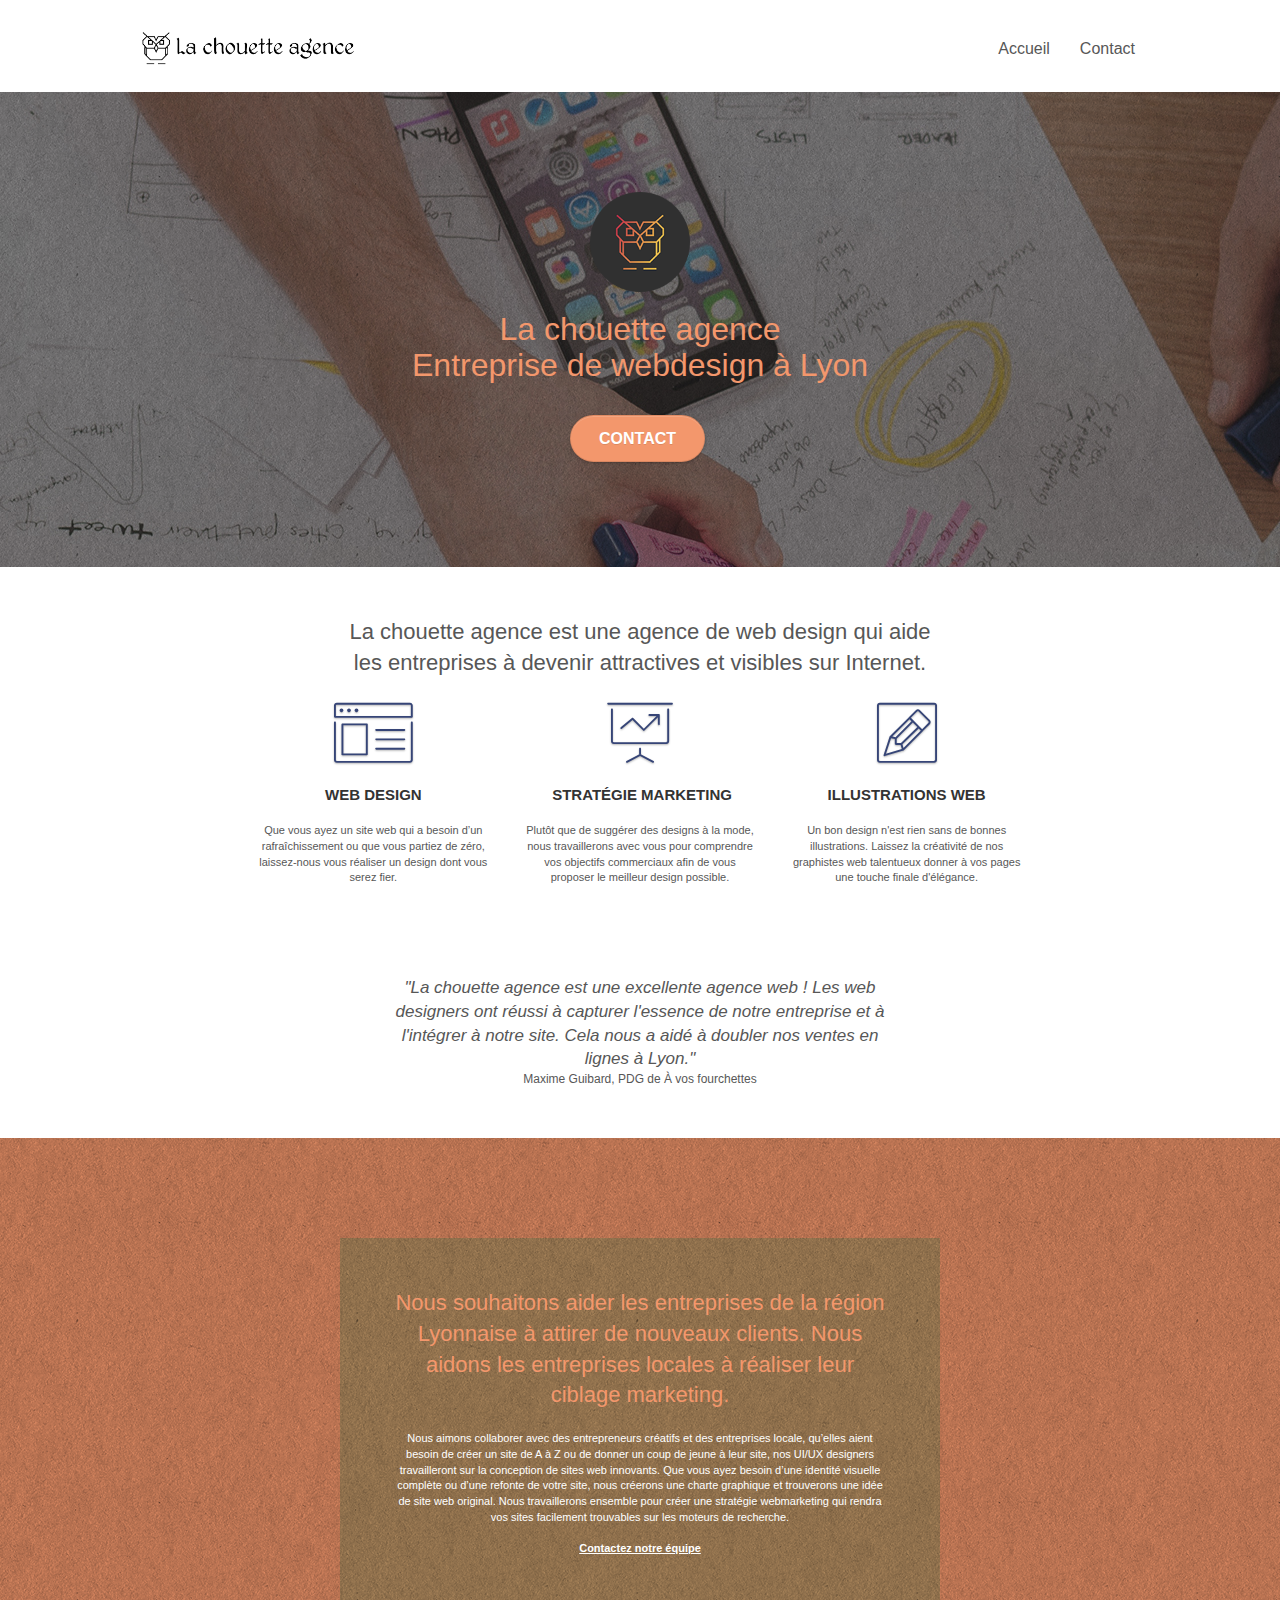
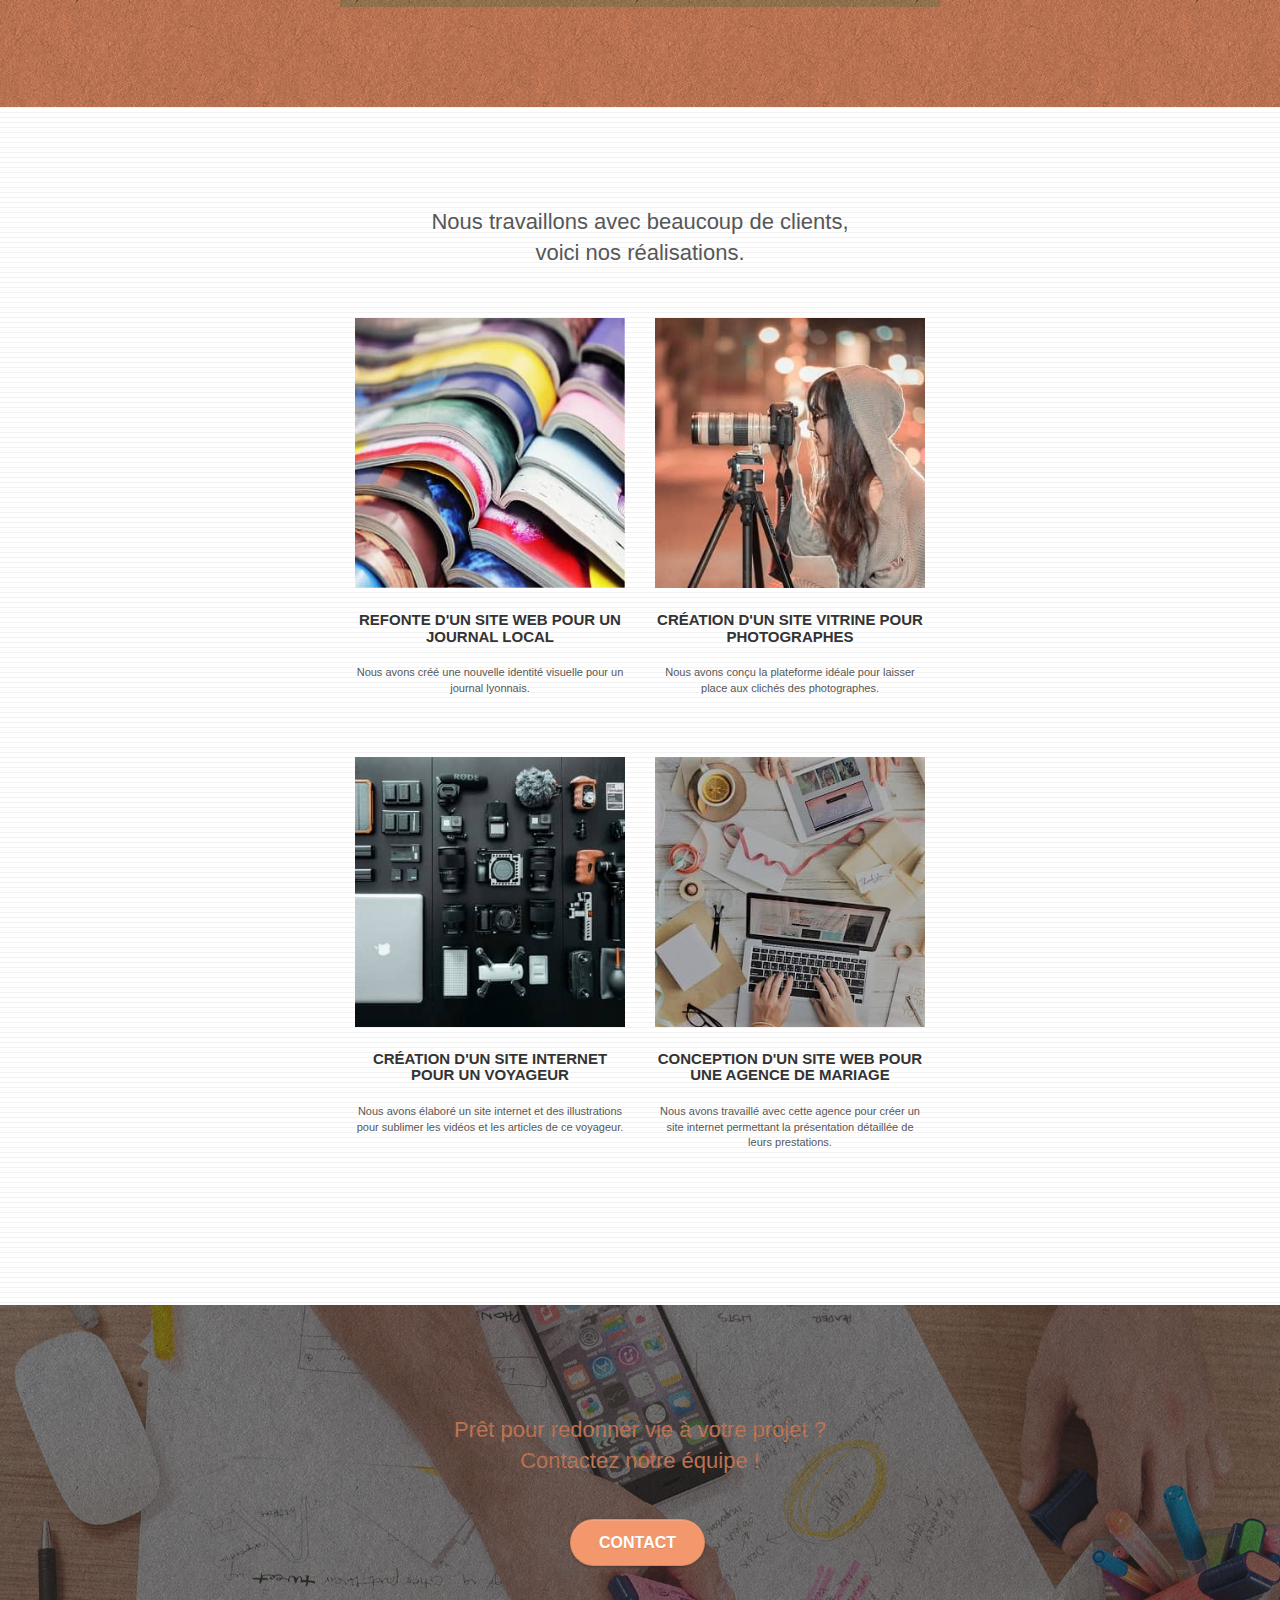
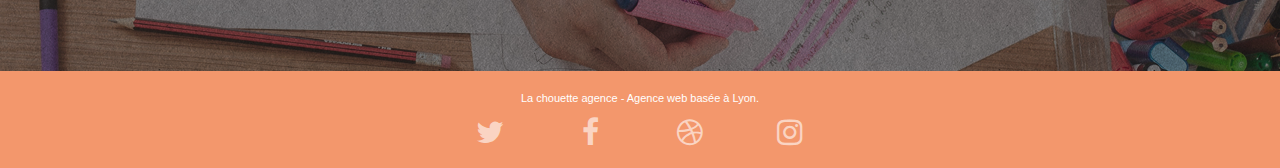
<file: index.html>
<!doctype html>
<html lang="fr">
<head>
    <meta charset="utf-8">
	<meta name="robots" content="index, follow">
    <meta name="keywords" content="seo, google, site web, site internet, agence design paris, agence design, agence design,agence design,agence design,agence design,agence design,agence design,agence design,agence design">
    <meta name="description" content="Agence web située au coeur de Lyon, la Chouette Agence réunit des web designers créatifs autour de projets web dans le but d'y améliorer la communication digital">
    <meta name="viewport" content="width=device-width, initial-scale=1.0, viewport-fit=cover">
    <link rel="shortcut icon" type="image/png" href="favicon.jpg">
    
	<link rel="stylesheet" type="text/css" href="./css/bootstrap.css">
	<link rel="stylesheet" type="text/css" href="style.css">
	<link rel="stylesheet" type="text/css" href="./css/font-awesome.css">
	<link rel="stylesheet" type="text/css" href="./css/et-line.css">
	
    
	<script src="./js/jquery-2.1.0.js"></script>
	<script src="./js/bootstrap.js"></script>
	<script src="./js/blocs.js"></script>
	<script src="./js/jquery.touchSwipe.js" defer></script>
	<script src="./js/gmaps.js"></script>

    <title>La Chouette Agence : Entreprise webdesign Lyon</title>

    
<!-- Analytics -->
 
<!-- Analytics END -->
    
</head>
<body>
<!-- Principal conteneur -->
<div class="page-container">
    
<!-- bloc-0 -->
<div class="bloc bgc-white l-bloc " id="bloc-0" role="banner">
	<div class="container bloc-sm">

		<nav class="navbar row" aria-label="Menu de navigation principal">
			<div class="navbar-header">
				<a class="navbar-brand" title="La chouette agence" href="index.html"><img src="img/la-chouette-agence.png" alt="Logo de la Chouette Agence" height="40" /></a>
				<button id="nav-toggle" type="button" class="ui-navbar-toggle navbar-toggle" data-toggle="collapse" data-target=".navbar-1" title="Dérouler le menu" aria-haspopup="menu" aria-controls="menu-nav" aria-expanded="false">
					<span class="sr-only">Toggle navigation</span><span class="icon-bar"></span><span class="icon-bar"></span><span class="icon-bar"></span>
				</button>
			</div>
			<div id="menu-nav" class="collapse navbar-collapse navbar-1 special-dropdown-nav">
				<ul class="site-navigation nav navbar-nav">
					<li>
						<a href="index.html" title="Accueil" aria-label="Accueil">Accueil</a>
					</li>
					<li>
					</li>
					<li>
						<a href="page2.html" title="Contact" aria-label="Contact">Contact</a>
					</li>
				</ul>
			</div>
		</nav>
	</div>
</div>
<!-- bloc-0 END -->

<!-- bloc-1-presentation -->
<div class="bloc bgc-dark-slate-blue bg-banniere d-bloc bg-t-edge bloc-bg-texture texture-paper b-parallax " id="bloc-1-hero">
	<div class="container bloc-lg" role="region">
		<div class="row tight-width-whitespace">
			<div class="col-sm-12">
				<img src="img/logo.png" class="center-block image-resize-mode" width="100" title= "La chouette agence" alt="Logo de la Chouette Agence" />
				<h1 class="text-center hero-bloc-text tc-white ">
					La chouette agence<br/>
					Entreprise de webdesign à Lyon
				</h1>
				<div class="text-center">
					<a href="page2.html" class="btn btn-lg btn-clean btn-rd cta-hero btn-atomic-tangerine" id="cta-hero" title="Contact" role="button" aria-label="Contact">Contact</a>
				</div>
			</div>
		</div>
	</div>
</div>
<!-- bloc-1-presentation END -->

<!-- bloc-2-services -->
<div class="bloc bgc-white l-bloc" id="bloc-2-services" role="region">
	<div class="container bloc-md">
		<div class="row">
			<div class="col-sm-12 text-center">
				<h2 id="title1">La chouette agence est une agence de web design qui aide les entreprises à devenir attractives et visibles sur Internet.</h2>
			</div>
		</div>
		<div class="row voffset-lg med-width-whitespace">
			<div class="col-sm-4" role="complementary" aria-label="Web design">
				<div class="text-center">
					<span class="et-icon-browser sm-shadow icon-dark-slate-blue icons icon-lg" role="img"></span>
				</div>
				<h3 class="mg-md text-center">
					Web design
				</h3>
				<p class="text-center ">
					Que vous ayez un site web qui a besoin d&rsquo;un rafraîchissement ou que vous partiez de zéro, laissez-nous vous réaliser un design dont vous serez fier.
				</p>
			</div>
			<div class="col-sm-4" role="complementary" aria-label="Stratégie marketing">
				<div class="text-center">
					<span class="et-icon-presentation sm-shadow icon-dark-slate-blue icons icon-lg" role="img"></span>
				</div>
				<h3 class="mg-md text-center">
					&nbsp;Stratégie marketing
				</h3>
				<p class="text-center ">
					Plutôt que de suggérer des designs à la mode, nous travaillerons avec vous pour comprendre vos objectifs commerciaux afin de vous proposer le meilleur design possible.<br>
				</p>
			</div>
			<div class="col-sm-4" role="complementary" aria-label="Illustrations web">
				<div class="text-center">
					<span class="et-icon-edit sm-shadow icon-dark-slate-blue icons icon-lg" role="img"></span>
				</div>
				<h3 class="mg-md text-center">
					Illustrations web
				</h3>
				<p class="text-center ">
					Un bon design n'est rien sans de bonnes illustrations. Laissez la créativité de nos graphistes web talentueux donner à vos pages une touche finale d'élégance.
				</p>
			</div>
		</div>
		<div class="row voffset-lg voffset" role="complementary" aria-label="Citation">
			<div class="col-xs-12 col-md-8 col-md-offset-2 text-center">
				<p id="quote-text">"La chouette agence est une excellente agence web ! Les web designers ont réussi à capturer l'essence de notre entreprise et à l'intégrer à notre site. Cela nous a aidé à doubler nos ventes en lignes à Lyon."</p>
				<p id="quote-author">Maxime Guibard, PDG de À vos fourchettes</p>
			</div>
		</div>
	</div>
</div>
<!-- bloc-2-services END -->

<!-- bloc-3-what-i-do -->
<div class="bloc tc-white bgc-atomic-tangerine bg-presentation d-bloc bloc-bg-texture texture-paper b-parallax" id="bloc-3-what-i-do">
	<div class="container bloc-lg" role="region">
		<div class="row tight-width-whitespace black-background">
			<div class="col-sm-12">
				<h2 class="mg-md text-center tc-white">
					Nous souhaitons aider les entreprises de la région Lyonnaise à attirer de nouveaux clients. Nous aidons les entreprises locales à réaliser leur ciblage marketing.<br>
				</h2>
				<p class="text-center white">
					Nous aimons collaborer avec des entrepreneurs créatifs et des entreprises locale, qu’elles aient besoin de créer un site de A à Z ou de donner un coup de jeune à leur site, nos UI/UX designers travailleront sur la conception de sites web innovants. Que vous ayez besoin d’une identité visuelle complète ou d’une refonte de votre site, nous créerons une charte graphique et trouverons une idée de site web original. Nous travaillerons ensemble pour créer une stratégie webmarketing qui rendra vos sites facilement trouvables sur les moteurs de recherche. <br><br><a class="ltc-white bold-link" href="page2.html" title="Contact" aria-label="Contact">Contactez notre équipe</a><br>
				</p>
			</div>
		</div>
	</div>
</div>
<!-- bloc-3-what-i-do END -->

<!-- bloc-4-portfolio -->
<div class="bloc bgc-white bg-lines-h2-bg bg-repeat l-bloc" id="bloc-4-portfolio">
	<div class="container bloc-lg" role="region">
		<div class="row">
			<div class="col-sm-12 text-center">
				<h2 id="title2">Nous travaillons avec beaucoup de clients, voici nos réalisations.</h2>
			</div>
		</div>
		<div class="row tight-width-whitespace portfolio-row">
			<div class="col-sm-6" role="complementary" aria-label="Refonte d'un site web pour un journal local">
				<a href="#" data-lightbox="img/1.jpg" data-gallery-id="gallery-1" data-caption="Refonte d'un site web pour un journal local" data-frame="snapshot-lb"><img src="img/1.jpg" alt="Pages de journaux lyonnais" class="img-responsive portfolio-thumb"/></a>
				<h3 class="mg-md text-center">
					Refonte d'un site web pour un journal local
				</h3>
				<p class="text-center">
					Nous avons créé une nouvelle identité visuelle pour un journal lyonnais.
				</p>
			</div>
			<div class="col-sm-6" role="complementary" aria-label="Création d'un site vitrine pour photographes">
				<a href="#" data-lightbox="img/2.jpg" data-gallery-id="gallery-1" data-caption="Création d'un site web pour photographes" data-frame="snapshot-lb"><img src="img/2.jpg" class="img-responsive portfolio-thumb" alt="Photographe avec son appareil photo" /></a>
				<h3 class="mg-md text-center">
					Création d'un site vitrine pour photographes
				</h3>
				<p class="text-center">
					Nous avons conçu la plateforme idéale pour laisser place aux clichés des photographes.
				</p>
			</div>
		</div>
		<div class="row tight-width-whitespace portfolio-row" role="complementary" aria-label="Création d'un site internet pour un voyageur">
			<div class="col-sm-6">
				<a href="#" data-lightbox="img/3.jpg" data-gallery-id="gallery-1" data-caption="Création d'un site internet pour un voyageur" data-frame="snapshot-lb"><img src="img/3.jpg" class="img-responsive portfolio-thumb" alt="Technologie d'un blogueur voyageur" /></a>
				<h3 class="mg-md text-center">
					Création d'un site internet pour un voyageur
				</h3>
				<p class="text-center">
					Nous avons élaboré un site internet et des illustrations pour sublimer les vidéos et les articles de ce voyageur.
				</p>
			</div>
			<div class="col-sm-6" role="complementary" aria-label="Conception d'un site web pour une agence de mariage">
				<a href="#" data-lightbox="img/4.jpg" data-gallery-id="gallery-1" data-caption="Conception d'un site pour une agence de mariage" data-frame="snapshot-lb"><img src="img/4.jpg" class="img-responsive portfolio-thumb" alt="Atelier d'une agence de mariage" /></a>
				<h3 class="mg-md text-center">
					Conception d'un site web pour une agence de mariage
				</h3>
				<p class="text-center">
					Nous avons travaillé avec cette agence pour créer un site internet permettant la présentation détaillée de leurs prestations.
				</p>
			</div>
		</div>
	</div>
</div>
<!-- bloc-4-portfolio END -->

<!-- bloc-5-cta -->
<div class="bloc bgc-dark-slate-blue bg-banniere d-bloc bloc-bg-texture texture-paper" id="bloc-5-cta">
	<div class="container bloc-lg" role="region">
		<div class="row">
			<h2 class="mg-md text-center tc-white">
				Prêt pour redonner vie à votre projet ?<br>Contactez notre équipe !
			</h2>
			<div class="col-sm-12 text-center">
				<a href="page2.html" class="btn btn-atomic-tangerine btn-clean btn-rd btn-lg cta-hero" role="button" title="Contact" aria-label="Contact">Contact</a>
			</div>
		</div>
	</div>
</div>
<!-- bloc-5-cta END -->

<!-- Footer - bloc-8 -->
<div class="bloc bgc-atomic-tangerine d-bloc" id="bloc-8" role="contentinfo">
	<div class="container bloc-sm">
		<div class="row">
			<div class="col-sm-12">
				<p class="text-center white">
					La chouette agence - Agence web basée à Lyon.<br>
				</p>
				<div class="row row-no-gutters social">
					<div class="col-sm-3">
						<div class="text-center">
							<a class="social" href="index.html" title="Twitter"><span aria-label="Lien vers Twitter" class="fa fa-twitter icon-md" role="img"></span></a>
						</div>
					</div>
					<div class="col-sm-3">
						<div class="text-center">
							<a class="social" href="index.html" title="Facebook"><span aria-label="Lien vers Facebook" class="fa fa-facebook icon-md" role="img"></span></a>
						</div>
					</div>
					<div class="col-sm-3">
						<div class="text-center">
							<a class="social" href="index.html" title="Dribbble"><span aria-label="Lien vers Dribbble" class="fa fa-dribbble icon-md" role="img"></span></a>
						</div>
					</div>
					<div class="col-sm-3">
						<div class="text-center">
							<a class="social" href="index.html" title="Instagram"><span aria-label="Lien vers Instagram" class="fa fa-instagram icon-md" role="img"></span></a>
						</div>
					</div>
				</div>
			</div>
		</div>
	</div>
</div>
<!-- Footer - bloc-8 END -->

</div>
<!-- Principal conteneur END -->
    

</body>
</html>
</file>
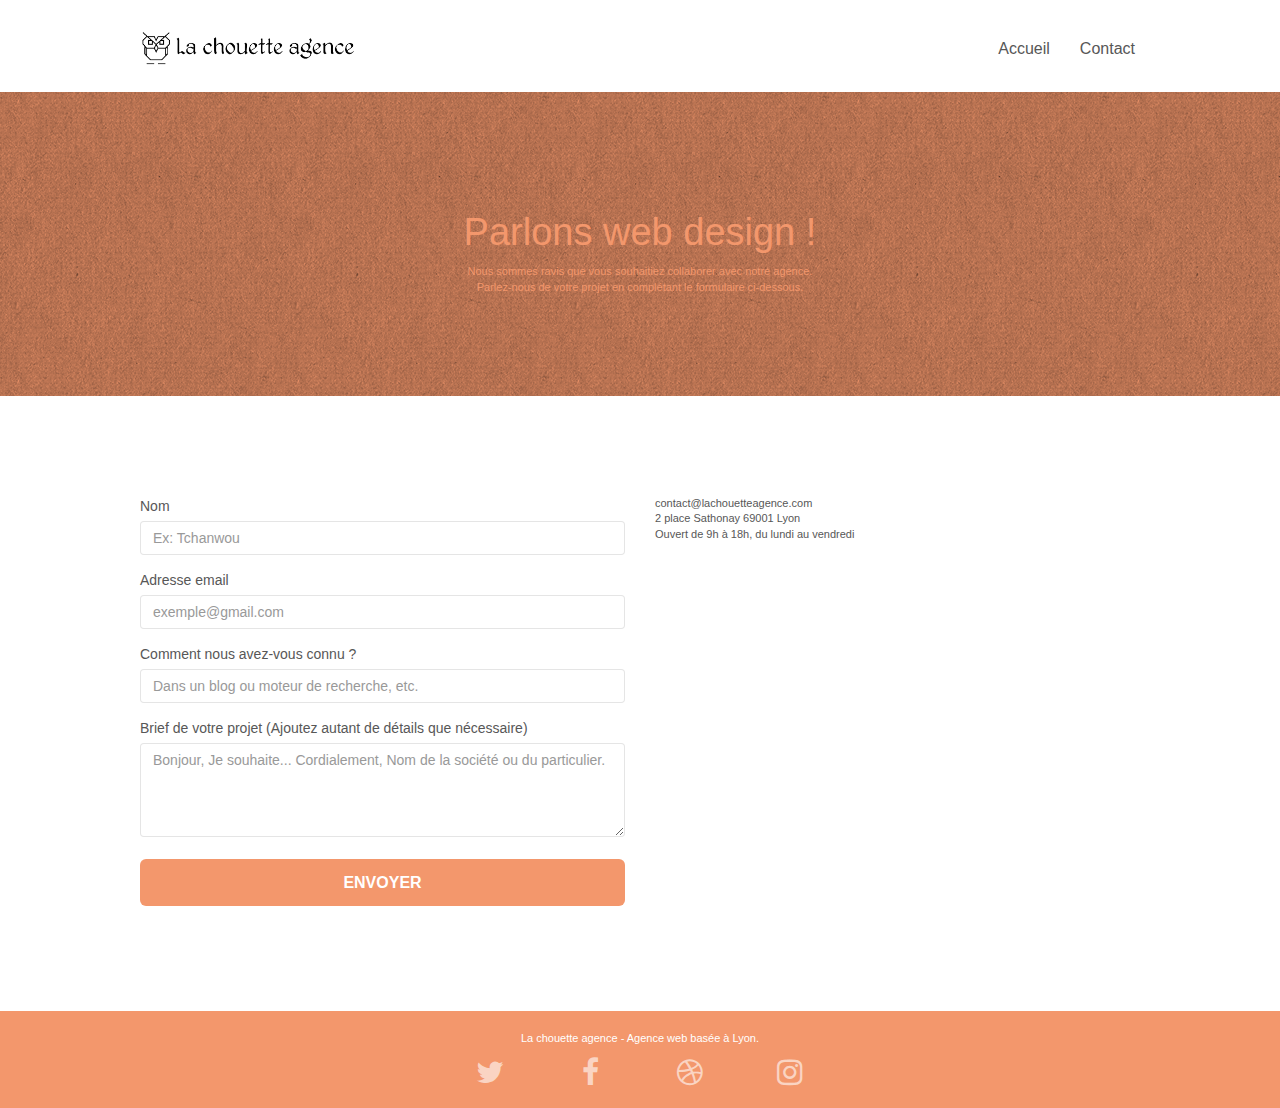
<file: page2.html>
<!doctype html>
<html lang="fr">
<head>
    <meta charset="utf-8">
	<meta name="robots" content="index, follow">
    <meta name="keywords" content="">
    <meta name="description" content="N'hésitez pas à contacter la Chouette Agence | contact@lachouetteagence.com | 2 place Sathonay à Lyon | Ouvert de 9h à 18h, du lundi au vendredi">
    <meta name="viewport" content="width=device-width, initial-scale=1.0, viewport-fit=cover">
    <link rel="shortcut icon" type="image/png" href="favicon.jpg">
    
	<link rel="stylesheet" type="text/css" href="./css/bootstrap.css">
	<link rel="stylesheet" type="text/css" href="style.css">
	<link rel="stylesheet" type="text/css" href="./css/font-awesome.css">
	<link rel="stylesheet" type="text/css" href="./css/et-line.css">
	
    
	<script src="./js/jquery-2.1.0.js"></script>
	<script src="./js/bootstrap.js"></script>
	<script src="./js/blocs.js"></script>
	<script src="./js/jqBootstrapValidation.js"></script>
	<script src="./js/formHandler.js"></script>
    <title>Contact</title>

    
<!-- Analytics -->
 
<!-- Analytics END -->
    
</head>
<body>
<!-- Principal conteneur -->
<div class="page-container">
    
<!-- bloc-0 -->
<div class="bloc bgc-white l-bloc " id="bloc-0" role="banner">
	<div class="container bloc-sm">
		<nav class="navbar row">
			<div class="navbar-header">
				<a class="navbar-brand" href="index.html"><img src="img/la-chouette-agence.png" alt="Logo de la Chouette Agence" height="40" /></a>
				<button id="nav-toggle" type="button" class="ui-navbar-toggle navbar-toggle" data-toggle="collapse" data-target=".navbar-1" title="Dérouler le menu" aria-haspopup="menu" aria-controls="menu-nav" aria-expanded="false">
					<span class="sr-only">Toggle navigation</span><span class="icon-bar"></span><span class="icon-bar"></span><span class="icon-bar"></span>
				</button>
			</div>
			<div class="collapse navbar-collapse navbar-1 special-dropdown-nav" id="menu-nav">
				<ul class="site-navigation nav navbar-nav">
					<li>
						<a href="index.html" title="Accueil" aria-label="Accueil">Accueil</a>
					</li>
					<li>
					</li>
					<li>
						<a href="page2.html" title="Contact" aria-label="Contact">Contact</a>
					</li>
				</ul>
			</div>
		</nav>
	</div>
</div>
<!-- bloc-0 END -->

<!-- bloc-6 -->
<div class="bloc bg-dots-bg bg-repeat bgc-atomic-tangerine d-bloc bloc-bg-texture texture-paper" id="bloc-6" role="region">
	<div class="container bloc-lg">
		<div class="row">
			<div class="col-sm-12">
				<h1 class="text-center hero-bloc-text tc-white">
					Parlons web design !
				</h1>
				<p class="text-center mg-lg tc-white tight-width-whitespace">
					Nous sommes ravis que vous souhaitiez collaborer avec notre agence.<br>
					Parlez-nous de votre projet en complétant le formulaire ci-dessous.
				</p>
			</div>
		</div>
	</div>
</div>
<!-- bloc-6 END -->

<!-- bloc-7 -->
<div class="bloc bgc-white l-bloc" id="bloc-7" role="main">
	<div class="container bloc-lg">
		<div class="row">
			<div class="col-sm-6">
				<form id="form_1" novalidate>
					<div class="form-group">
						<label for="name">
							Nom
						</label>
						<input id="name" type="text" class="form-control" placeholder="Ex: Tchanwou" required />
					</div>
					<div class="form-group">
						<label for="email">
							Adresse email
						</label>
						<input id="email" class="form-control" type="email" placeholder="exemple@gmail.com" required />
					</div>
					<div class="form-group">
						<label for="input_504">
							Comment nous avez-vous connu ?
						</label>
						<input class="form-control" type="text" placeholder="Dans un blog ou moteur de recherche, etc. " required id="input_504" />
					</div>
					<div class="form-group">
						<label for="message">
							Brief de votre projet (Ajoutez autant de détails que nécessaire)<br>
						</label><textarea id="message" class="form-control" rows="4" cols="50" placeholder="Bonjour, Je souhaite... Cordialement, Nom de la société ou du particulier." required></textarea>
					</div> 
					<button class="bloc-button btn btn-lg btn-block cta-hero btn-atomic-tangerine" type="submit">
						Envoyer
					</button>
				</form>
			</div>
			<div class="col-sm-6">
				<p>
					contact@lachouetteagence.com<br>2 place Sathonay 69001 Lyon<br>Ouvert de 9h à 18h, du lundi au vendredi<br>
				</p>
			</div>
		</div>
	</div>
</div>
<!-- bloc-7 END -->

<!-- ScrollToTop Button -->
<a class="bloc-button btn btn-d scrollToTop" onclick="scrollToTarget('1')"><span class="fa fa-chevron-up"></span></a>
<!-- ScrollToTop Button END-->


<!-- Footer - bloc-8 -->
<div class="bloc bgc-atomic-tangerine d-bloc" id="bloc-8" role="contentinfo">
	<div class="container bloc-sm">
		<div class="row">
			<div class="col-sm-12">
				<p class="text-center white">
					La chouette agence - Agence web basée à Lyon.<br>
				</p>
				<div class="row row-no-gutters social">
					<div class="col-sm-3">
						<div class="text-center">
							<a class="social" href="index.html" title="Twitter"><span aria-label="Twitter" class="fa fa-twitter icon-md" role="img"></span></a>
						</div>
					</div>
					<div class="col-sm-3">
						<div class="text-center">
							<a class="social" href="index.html" title="Facebook"><span aria-label="Facebook" class="fa fa-facebook icon-md" role="img"></span></a>
						</div>
					</div>
					<div class="col-sm-3">
						<div class="text-center">
							<a class="social" href="index.html" title="Dribbble"><span aria-label="Dribbble" class="fa fa-dribbble icon-md" role="img"></span></a>
						</div>
					</div>
					<div class="col-sm-3">
						<div class="text-center">
							<a class="social" href="index.html" title="Instagram"><span aria-label="Instagram" class="fa fa-instagram icon-md" role="img"></span></a>
						</div>
					</div>
				</div>
			</div>
		</div>
	</div>
</div>
<!-- Footer - bloc-8 END -->

</div>
<!-- Principal conteneur END -->
    

</body>
</html>
</file>
<file: style.css>
body{margin:0;padding:0;background:#FFF;overflow-x:hidden;-webkit-font-smoothing:antialiased;-moz-osx-font-smoothing:grayscale}a,button{transition:all .3s ease-in-out;outline:none!important}a:hover{text-decoration:none;cursor:pointer}#page-loading-blocs-notifaction{position:fixed;top:0;bottom:0;width:100%;z-index:100000;background:#FFF url(img/pageload-spinner.gif) no-repeat center center}.bloc{width:100%;clear:both;background:50% 50% no-repeat;padding:0 50px;-webkit-background-size:cover;-moz-background-size:cover;-o-background-size:cover;background-size:cover;position:relative}.bloc .container{padding-left:0;padding-right:0}.bloc-lg{padding:100px 50px}.bloc-md{padding:50px}.bloc-sm{padding:20px 50px}.bg-center,.bg-l-edge,.bg-r-edge,.bg-t-edge,.bg-b-edge,.bg-tl-edge,.bg-bl-edge,.bg-tr-edge,.bg-br-edge,.bg-repeat{-webkit-background-size:auto!important;-moz-background-size:auto!important;-o-background-size:auto!important;background-size:auto!important}.bg-repeat{background:repeat}.bg-t-edge{background:top no-repeat}.bloc-bg-texture::before{content:"";background-size:2px 2px;position:absolute;top:0;bottom:0;left:0;right:0}.texture-paper::before{background:url(img/texture-paper.png);background-size:280px 280px}.b-parallax{background-attachment:fixed}.d-bloc{color:rgba(255,255,255,.7)}.d-bloc button:hover{color:rgba(255,255,255,.9)}.d-bloc .icon-round,.d-bloc .icon-square,.d-bloc .icon-rounded,.d-bloc .icon-semi-rounded-a,.d-bloc .icon-semi-rounded-b{border-color:rgba(255,255,255,.9)}.d-bloc .divider-h span{border-color:rgba(255,255,255,.2)}.d-bloc .a-btn,.d-bloc .navbar a,.d-bloc .navbar-brand,.d-bloc a .icon-sm,.d-bloc a .icon-md,.d-bloc a .icon-lg,.d-bloc a .icon-xl,.d-bloc h1 a,.d-bloc h2 a,.d-bloc h3 a,.d-bloc h4 a,.d-bloc h5 a,.d-bloc h6 a,.d-bloc p a{color:rgba(255,255,255,.6)}.d-bloc .a-btn:hover,.d-bloc .navbar a:hover,.d-bloc .navbar-brand:hover,.d-bloc a:hover .icon-sm,.d-bloc a:hover .icon-md,.d-bloc a:hover .icon-lg,.d-bloc a:hover .icon-xl,.d-bloc h1 a:hover,.d-bloc h2 a:hover,.d-bloc h3 a:hover,.d-bloc h4 a:hover,.d-bloc h5 a:hover,.d-bloc h6 a:hover,.d-bloc p a:hover{color:rgba(255,255,255,1)}.d-bloc .navbar-toggle .icon-bar{background:rgba(255,255,255,1)}.d-bloc .btn-wire,.d-bloc .btn-wire:hover{color:rgba(255,255,255,1);border-color:rgba(255,255,255,1)}.d-bloc .panel{color:rgba(0,0,0,.5)}.d-bloc .panel button:hover{color:rgba(0,0,0,.7)}.d-bloc .panel icon{border-color:rgba(0,0,0,.7)}.d-bloc .panel .divider-h span{border-color:rgba(0,0,0,.1)}.d-bloc .panel .a-btn{color:rgba(0,0,0,.6)}.d-bloc .panel .a-btn:hover{color:rgba(0,0,0,1)}.d-bloc .panel .btn-wire,.d-bloc .panel .btn-wire:hover{color:rgba(0,0,0,.7);border-color:rgba(0,0,0,.3)}.d-bloc .panel,.l-bloc{color:rgba(0,0,0,.5)}.d-bloc .panel button:hover,.l-bloc button:hover{color:rgba(0,0,0,.7)}.l-bloc .icon-round,.l-bloc .icon-square,.l-bloc .icon-rounded,.l-bloc .icon-semi-rounded-a,.l-bloc .icon-semi-rounded-b{border-color:rgba(0,0,0,.7)}.d-bloc .panel .divider-h span,.l-bloc .divider-h span{border-color:rgba(0,0,0,.1)}.d-bloc .panel .a-btn,.l-bloc .a-btn,.l-bloc .navbar a,.l-bloc .navbar-brand,.l-bloc a .icon-sm,.l-bloc a .icon-md,.l-bloc a .icon-lg,.l-bloc a .icon-xl,.l-bloc h1 a,.l-bloc h2 a,.l-bloc h3 a,.l-bloc h4 a,.l-bloc h5 a,.l-bloc h6 a,.l-bloc p a{color:rgba(0,0,0,.6)}.d-bloc .panel .a-btn:hover,.l-bloc .a-btn:hover,.l-bloc .navbar a:hover,.l-bloc .navbar-brand:hover,.l-bloc a:hover .icon-sm,.l-bloc a:hover .icon-md,.l-bloc a:hover .icon-lg,.l-bloc a:hover .icon-xl,.l-bloc h1 a:hover,.l-bloc h2 a:hover,.l-bloc h3 a:hover,.l-bloc h4 a:hover,.l-bloc h5 a:hover,.l-bloc h6 a:hover,.l-bloc p a:hover{color:rgba(0,0,0,1)}.l-bloc .navbar-toggle .icon-bar{color:rgba(0,0,0,.6)}.d-bloc .panel .btn-wire,.d-bloc .panel .btn-wire:hover,.l-bloc .btn-wire,.l-bloc .btn-wire:hover{color:rgba(0,0,0,.7);border-color:rgba(0,0,0,.3)}.voffset{margin-top:30px}.voffset-lg{margin-top:80px}.row-no-gutters{margin-right:0;margin-left:0}.row.row-no-gutters>[class^="col-"],.row.row-no-gutters>[class*=" col-"]{padding-right:0;padding-left:0}#bloc-1-hero h1{font-size:32px}.navbar{margin-bottom:0;z-index:1}.navbar-brand{height:auto;padding:3px 15px;font-size:25px;font-weight:400;font-weight:600;line-height:44px}.navbar-brand img{max-height:200px;margin:0 5px 0 0;display:inline}.navbar-brand img[src$=svg]{min-width:100px}.nav-center .navbar-brand img{margin:0}.navbar .nav{padding-top:2px;margin-right:-16px;float:right;z-index:1}.nav>li{float:left;margin-top:4px;font-size:16px}.navbar-nav .open .dropdown-menu>li>a{text-align:inherit}.nav>li a:hover,.nav>li a:focus{background:transparent}.navbar-toggle{margin:10px 10px 0 0;border:0}.navbar-toggle:hover{background:transparent!important}.navbar-toggle .icon-bar{background-color:rgba(0,0,0,.5);width:26px}.nav-invert .navbar .nav{float:left}.nav-invert .navbar-header,.nav-invert .navbar-brand{float:right;position:relative;z-index:2}@media (min-width:768px){.site-navigation{position:absolute;top:50%;right:20px;transform:translate(0,-50%);-webkit-transform:translateY(-50%)}.nav>li .dropdown-menu a,.nav>li .dropdown-menu a:hover{color:#484848}.nav-invert .site-navigation{left:0;right:0}.nav-center{text-align:center}.nav-center .navbar-header{width:100%}.nav-center .navbar-header,.nav-center .navbar-brand,.nav-center .nav>li{float:none;display:inline-block}.nav-center .site-navigation{position:relative;width:100%;right:0;margin-right:0;margin-top:20px}.nav-center.mini-nav .navbar-toggle{float:none;margin:10px auto 0}}.nav>li>.dropdown a{background:none!important;display:block;padding:14px 15px}nav .caret{margin:0 5px}.dropdown-menu .dropdown-menu{top:-8px;left:100%}.dropdown-menu .dropmenu-flow-right{top:100%;left:0;margin-left:-1px;border-top-left-radius:0;border-top-right-radius:0}.dropdown-menu .dropdown span{border:4px solid #000;border-top-color:transparent;border-right-color:transparent;border-bottom-color:transparent;margin:6px -5px 0 0!important;float:right}.mg-md{margin-top:10px;margin-bottom:20px}.mg-lg{margin-top:10px;margin-bottom:40px}.btn{margin:0 5px 5px 0}.btn.pull-right{margin:0 0 5px 5px}.btn-d,.btn-d:hover,.btn-d:focus{color:#FFF;background:rgba(0,0,0,.3)}button{outline:none!important}.btn-rd{border-radius:40px}.btn-clean{border:1px solid rgba(0,0,0,.08);border-bottom-color:rgba(0,0,0,.1);text-shadow:0 1px 0 rgba(0,0,1,.1);box-shadow:0 1px 3px rgba(0,0,1,.25),inset 0 1px 0 0 rgba(255,255,255,.15)}.icon-md{font-size:30px!important}.icon-lg{font-size:60px!important}.sm-shadow{text-shadow:0 1px 2px rgba(0,0,0,.3)}.panel-sq,.panel-sq .panel-heading,.panel-sq .panel-footer{border-radius:0}.panel-rd{border-radius:30px}.panel-rd .panel-heading{border-radius:29px 29px 0 0}.panel-rd .panel-footer{border-radius:0 0 29px 29px}.form-control{border-color:rgba(0,0,0,.1);box-shadow:none}.scrollToTop{width:40px;height:40px;position:fixed;bottom:20px;right:20px;opacity:0;z-index:500;transition:all .3s ease-in-out}.scrollToTop span{margin-top:6px}.showScrollTop{font-size:14px;opacity:1}a[data-lightbox]{position:relative;display:block;text-align:center;max-width:320px;margin:auto}a[data-lightbox]:hover::before{content:"+";font-family:"HelveticaNeue-Light","Helvetica Neue Light","Helvetica Neue",Helvetica,Arial;font-size:32px;width:50px;height:50px;margin-left:-25px;border-radius:50%;background:rgba(0,0,0,.6);color:#FFF;font-weight:100;z-index:1;position:absolute;top:50%;transform:translateY(-50%);-webkit-transform:translateY(-50%)}a[data-lightbox]:hover img{opacity:.6;-webkit-animation-fill-mode:none;animation-fill-mode:none}#lightbox-modal{display:flex;align-items:center}#lightbox-modal .modal-dialog{width:90%;max-width:900px;margin:0 auto 0}#lightbox-modal .modal-dialog img{max-height:90vh;margin:0 auto}.lightbox-caption{padding:20px;color:#FFF;background:rgba(0,0,0,.5);position:absolute;left:15px;right:15px;bottom:5px}.close-lightbox{color:#FFF;font-size:30px;position:absolute;top:20px;right:20px;z-index:20;background:rgba(0,0,0,.5);border:none;line-height:30px;padding:0 9px 5px;opacity:.3}.close-lightbox:hover,.next-lightbox:hover,.prev-lightbox:hover{opacity:1;color:#FFF}.next-lightbox,.prev-lightbox{font-size:20px;color:rgba(255,255,255,.9);background:rgba(0,0,0,.5);transition:all .2s ease-in-out;position:absolute;top:45%;z-index:1;opacity:.4}.next-lightbox{padding:6px 8px 1px 13px;right:25px}.prev-lightbox{padding:6px 13px 1px 10px;left:25px}.snapshot-lb .modal-body{padding-bottom:45px}.snapshot-lb .lightbox-caption{padding:0;color:rgba(0,0,0,.5);background:none}h1,h2,h3,h4,h5,h6,p,label,.btn,#quote-text,#quote-author,a{font-family:"helvetica";font-weight:400;color:#575757!important}.container{max-width:1000px}.hero-bloc-text{font-size:38px}.hero-bloc-text-sub{font-size:36px}.statement-bloc-text{line-height:26px;font-style:italic;font-size:20px;text-align:center;font-weight:lighter;max-width:520px;margin:auto auto auto auto}p{font-size:11px}.tight-width-whitespace{max-width:600px;margin:auto auto auto auto}.h1{font-size:20px;font-family:"Open Sans"}.cta-hero{margin-top:22px;color:#FFFFFF!important;text-transform:uppercase;padding:12px 28px 12px 28px;font-size:16px;font-weight:700}.social{max-width:400px;margin:auto auto auto auto}h2,#quote-text,#quote-author{font-size:22px;line-height:1.4em}h3{font-size:15px;text-transform:uppercase;font-weight:700;color:#333333!important}.med-width-whitespace{max-width:800px;margin:auto auto auto auto;box-shadow:0 0 0 #000}h1{color:#333333!important}h4{color:#333333!important}.icons{margin-bottom:14px;margin-top:24px}.white{color:#FFFFFF!important}.portfolio-thumb{margin-bottom:24px}.portfolio-row{margin-bottom:44px;margin-top:50px}.avatar{box-shadow:0 4px 9px rgba(0,0,0,.3)}#title1,#title2,#quote-text,#quote-author{margin:auto}#title1{max-width:613px}#title2{max-width:465px}#quote-text{font-style:italic;font-size:17px}#quote-author{font-size:12px}#quote-author,#quote-text{max-width:500px}.black-background{background-color:rgba(165,147,99,.7);padding:40px 40px 40px 40px}.bold-link{font-weight:900;text-decoration:underline!important}.bgc-white{background-color:#FFF}.bgc-dark-slate-blue{background-color:#364577}.bgc-atomic-tangerine{background-color:#F3976C}.tc-white{color:#F3976C!important}.btn-atomic-tangerine{background:#F3976C;color:#FFFFFF!important}.btn-atomic-tangerine:hover{background:#c27956!important;color:#FFFFFF!important}.ltc-white{color:#FFFFFF!important}.ltc-white:hover{color:#cccccc!important}.ltc-atomic-tangerine{color:#F3976C!important}.ltc-atomic-tangerine:hover{color:#c27956!important}.icon-dark-slate-blue{color:#364577!important;border-color:#364577!important}.bg-dots-bg{background-image:url(img/dots-bg.png)}.bg-lines-h2-bg{background-image:url(img/lines-h2-bg.png)}.bg-banniere{background-image:url(img/la-chouette-agence-banniere.jpg)}.bg-presentation{background-image:url(img/image-de-presentation.jpg)}@media (max-width:1024px){.bloc{padding-left:20px;padding-right:20px}.bloc.full-width-bloc,.bloc-tile-2.full-width-bloc .container,.bloc-tile-3.full-width-bloc .container,.bloc-tile-4.full-width-bloc .container{padding-left:0;padding-right:0}}@media (max-width:992px) and (min-width:768px){.navbar .nav{max-width:80%}.nav-center.navbar .nav{max-width:100%}}@media only screen and (min-width:768px) and (max-width:1024px) and (orientation:landscape){.b-parallax{background-attachment:scroll}}@media only screen and (min-width:1024px) and (max-width:1366px) and (-webkit-min-device-pixel-ratio:1.5){.b-parallax{background-attachment:scroll}}@media (max-width:991px){.container{width:100%}.b-parallax{background-attachment:scroll}.page-container,#hero-bloc{overflow-x:hidden;position:relative}.bloc-group,.bloc-group .bloc{display:block;width:100%}.bloc-fill-screen .fill-bloc-top-edge,.bloc-fill-screen .fill-bloc-bottom-edge{padding:0 20px}}@media (max-width:767px){.page-container{overflow-x:hidden;position:relative}h1,h2,h3,h4,h5,h6,p,#disqus_thread{padding-left:10px!important;padding-right:10px!important}.b-parallax{background-attachment:scroll}.navbar .nav{padding-top:0;border-top:1px solid rgba(0,0,0,.2);float:none!important}.navbar.row{margin-left:0;margin-right:0}.site-navigation{position:inherit;transform:none;-webkit-transform:none;-ms-transform:none}.nav>li{margin-top:0;border-bottom:1px solid rgba(0,0,0,.1);background:rgba(0,0,0,.05);text-align:left;padding-left:15px;width:100%}.nav>li:hover{background:rgba(0,0,0,.08)}.dropdown .dropdown a .caret{float:none;margin:5px 0 0 10px!important;border:4px solid #000;border-bottom-color:transparent;border-right-color:transparent;border-left-color:transparent}#hero-bloc .navbar .nav{background:rgba(0,0,0,.8)}#hero-bloc .navbar .nav a{color:rgba(255,255,255,.6)}.hero{padding:50px 0}.hero-nav{left:-1px;right:-1px}.navbar-collapse{padding:0;overflow-x:hidden;-webkit-box-shadow:none;box-shadow:none}.navbar-brand img{max-height:40px;width:auto}.nav-invert .navbar-header{float:none;width:100%}.nav-invert .navbar-toggle{float:left;margin-left:10px}.bloc{padding-left:0;padding-right:0}.bloc-xxl,.bloc-xl,.bloc-lg{padding:40px 0}.bloc-sm,.bloc-md{padding-left:0;padding-right:0}.bloc-tile-2 .container,.bloc-tile-3 .container,.bloc-tile-4 .container,.bloc-fill-screen .fill-bloc-top-edge,.bloc-fill-screen .fill-bloc-bottom-edge{padding-left:0;padding-right:0}.a-block{padding:0 10px}.btn-dwn{display:none}.voffset{margin-top:5px}.voffset-md{margin-top:20px}.voffset-lg{margin-top:30px}form{padding:5px}.close-lightbox{display:inline-block}.blocsapp-device-iphone5{background-size:216px 425px;padding-top:60px;width:216px;height:425px}.blocsapp-device-iphone5 img{width:180px;height:320px}}@media (max-width:400px){.bloc{padding-left:0;padding-right:0}}@media (max-width:767px){.bloc-mob-center-text{text-align:center}}
</file>
<file: css/et-line.css>
@font-face{font-family:et-line;src:url(../fonts/et-line.eot);src:url(../fonts/et-line.eot?#iefix) format('embedded-opentype'),url(../fonts/et-line.woff) format('woff'),url(../fonts/et-line.ttf) format('truetype'),url(../fonts/et-line.svg#et-line) format('svg');font-weight:400;font-style:normal}.et-icon-adjustments,.et-icon-alarmclock,.et-icon-anchor,.et-icon-aperture,.et-icon-attachment,.et-icon-bargraph,.et-icon-basket,.et-icon-beaker,.et-icon-bike,.et-icon-book-open,.et-icon-briefcase,.et-icon-browser,.et-icon-calendar,.et-icon-camera,.et-icon-caution,.et-icon-chat,.et-icon-circle-compass,.et-icon-clipboard,.et-icon-clock,.et-icon-cloud,.et-icon-compass,.et-icon-desktop,.et-icon-dial,.et-icon-document,.et-icon-documents,.et-icon-download,.et-icon-dribbble,.et-icon-edit,.et-icon-envelope,.et-icon-expand,.et-icon-facebook,.et-icon-flag,.et-icon-focus,.et-icon-gears,.et-icon-genius,.et-icon-gift,.et-icon-global,.et-icon-globe,.et-icon-googleplus,.et-icon-grid,.et-icon-happy,.et-icon-hazardous,.et-icon-heart,.et-icon-hotairballoon,.et-icon-hourglass,.et-icon-key,.et-icon-laptop,.et-icon-layers,.et-icon-lifesaver,.et-icon-lightbulb,.et-icon-linegraph,.et-icon-linkedin,.et-icon-lock,.et-icon-magnifying-glass,.et-icon-map,.et-icon-map-pin,.et-icon-megaphone,.et-icon-mic,.et-icon-mobile,.et-icon-newspaper,.et-icon-notebook,.et-icon-paintbrush,.et-icon-paperclip,.et-icon-pencil,.et-icon-phone,.et-icon-picture,.et-icon-pictures,.et-icon-piechart,.et-icon-presentation,.et-icon-pricetags,.et-icon-printer,.et-icon-profile-female,.et-icon-profile-male,.et-icon-puzzle,.et-icon-quote,.et-icon-recycle,.et-icon-refresh,.et-icon-ribbon,.et-icon-rss,.et-icon-sad,.et-icon-scissors,.et-icon-scope,.et-icon-search,.et-icon-shield,.et-icon-speedometer,.et-icon-strategy,.et-icon-streetsign,.et-icon-tablet,.et-icon-target,.et-icon-telescope,.et-icon-toolbox,.et-icon-tools,.et-icon-tools-2,.et-icon-trophy,.et-icon-tumblr,.et-icon-twitter,.et-icon-upload,.et-icon-video,.et-icon-wallet,.et-icon-wine{font-family:et-line;speak:none;font-style:normal;font-weight:400;font-variant:normal;text-transform:none;line-height:1;-webkit-font-smoothing:antialiased;-moz-osx-font-smoothing:grayscale;display:inline-block}.et-icon-mobile:before{content:"\e000"}.et-icon-laptop:before{content:"\e001"}.et-icon-desktop:before{content:"\e002"}.et-icon-tablet:before{content:"\e003"}.et-icon-phone:before{content:"\e004"}.et-icon-document:before{content:"\e005"}.et-icon-documents:before{content:"\e006"}.et-icon-search:before{content:"\e007"}.et-icon-clipboard:before{content:"\e008"}.et-icon-newspaper:before{content:"\e009"}.et-icon-notebook:before{content:"\e00a"}.et-icon-book-open:before{content:"\e00b"}.et-icon-browser:before{content:"\e00c"}.et-icon-calendar:before{content:"\e00d"}.et-icon-presentation:before{content:"\e00e"}.et-icon-picture:before{content:"\e00f"}.et-icon-pictures:before{content:"\e010"}.et-icon-video:before{content:"\e011"}.et-icon-camera:before{content:"\e012"}.et-icon-printer:before{content:"\e013"}.et-icon-toolbox:before{content:"\e014"}.et-icon-briefcase:before{content:"\e015"}.et-icon-wallet:before{content:"\e016"}.et-icon-gift:before{content:"\e017"}.et-icon-bargraph:before{content:"\e018"}.et-icon-grid:before{content:"\e019"}.et-icon-expand:before{content:"\e01a"}.et-icon-focus:before{content:"\e01b"}.et-icon-edit:before{content:"\e01c"}.et-icon-adjustments:before{content:"\e01d"}.et-icon-ribbon:before{content:"\e01e"}.et-icon-hourglass:before{content:"\e01f"}.et-icon-lock:before{content:"\e020"}.et-icon-megaphone:before{content:"\e021"}.et-icon-shield:before{content:"\e022"}.et-icon-trophy:before{content:"\e023"}.et-icon-flag:before{content:"\e024"}.et-icon-map:before{content:"\e025"}.et-icon-puzzle:before{content:"\e026"}.et-icon-basket:before{content:"\e027"}.et-icon-envelope:before{content:"\e028"}.et-icon-streetsign:before{content:"\e029"}.et-icon-telescope:before{content:"\e02a"}.et-icon-gears:before{content:"\e02b"}.et-icon-key:before{content:"\e02c"}.et-icon-paperclip:before{content:"\e02d"}.et-icon-attachment:before{content:"\e02e"}.et-icon-pricetags:before{content:"\e02f"}.et-icon-lightbulb:before{content:"\e030"}.et-icon-layers:before{content:"\e031"}.et-icon-pencil:before{content:"\e032"}.et-icon-tools:before{content:"\e033"}.et-icon-tools-2:before{content:"\e034"}.et-icon-scissors:before{content:"\e035"}.et-icon-paintbrush:before{content:"\e036"}.et-icon-magnifying-glass:before{content:"\e037"}.et-icon-circle-compass:before{content:"\e038"}.et-icon-linegraph:before{content:"\e039"}.et-icon-mic:before{content:"\e03a"}.et-icon-strategy:before{content:"\e03b"}.et-icon-beaker:before{content:"\e03c"}.et-icon-caution:before{content:"\e03d"}.et-icon-recycle:before{content:"\e03e"}.et-icon-anchor:before{content:"\e03f"}.et-icon-profile-male:before{content:"\e040"}.et-icon-profile-female:before{content:"\e041"}.et-icon-bike:before{content:"\e042"}.et-icon-wine:before{content:"\e043"}.et-icon-hotairballoon:before{content:"\e044"}.et-icon-globe:before{content:"\e045"}.et-icon-genius:before{content:"\e046"}.et-icon-map-pin:before{content:"\e047"}.et-icon-dial:before{content:"\e048"}.et-icon-chat:before{content:"\e049"}.et-icon-heart:before{content:"\e04a"}.et-icon-cloud:before{content:"\e04b"}.et-icon-upload:before{content:"\e04c"}.et-icon-download:before{content:"\e04d"}.et-icon-target:before{content:"\e04e"}.et-icon-hazardous:before{content:"\e04f"}.et-icon-piechart:before{content:"\e050"}.et-icon-speedometer:before{content:"\e051"}.et-icon-global:before{content:"\e052"}.et-icon-compass:before{content:"\e053"}.et-icon-lifesaver:before{content:"\e054"}.et-icon-clock:before{content:"\e055"}.et-icon-aperture:before{content:"\e056"}.et-icon-quote:before{content:"\e057"}.et-icon-scope:before{content:"\e058"}.et-icon-alarmclock:before{content:"\e059"}.et-icon-refresh:before{content:"\e05a"}.et-icon-happy:before{content:"\e05b"}.et-icon-sad:before{content:"\e05c"}.et-icon-facebook:before{content:"\e05d"}.et-icon-twitter:before{content:"\e05e"}.et-icon-googleplus:before{content:"\e05f"}.et-icon-rss:before{content:"\e060"}.et-icon-tumblr:before{content:"\e061"}.et-icon-linkedin:before{content:"\e062"}.et-icon-dribbble:before{content:"\e063"}
</file>
